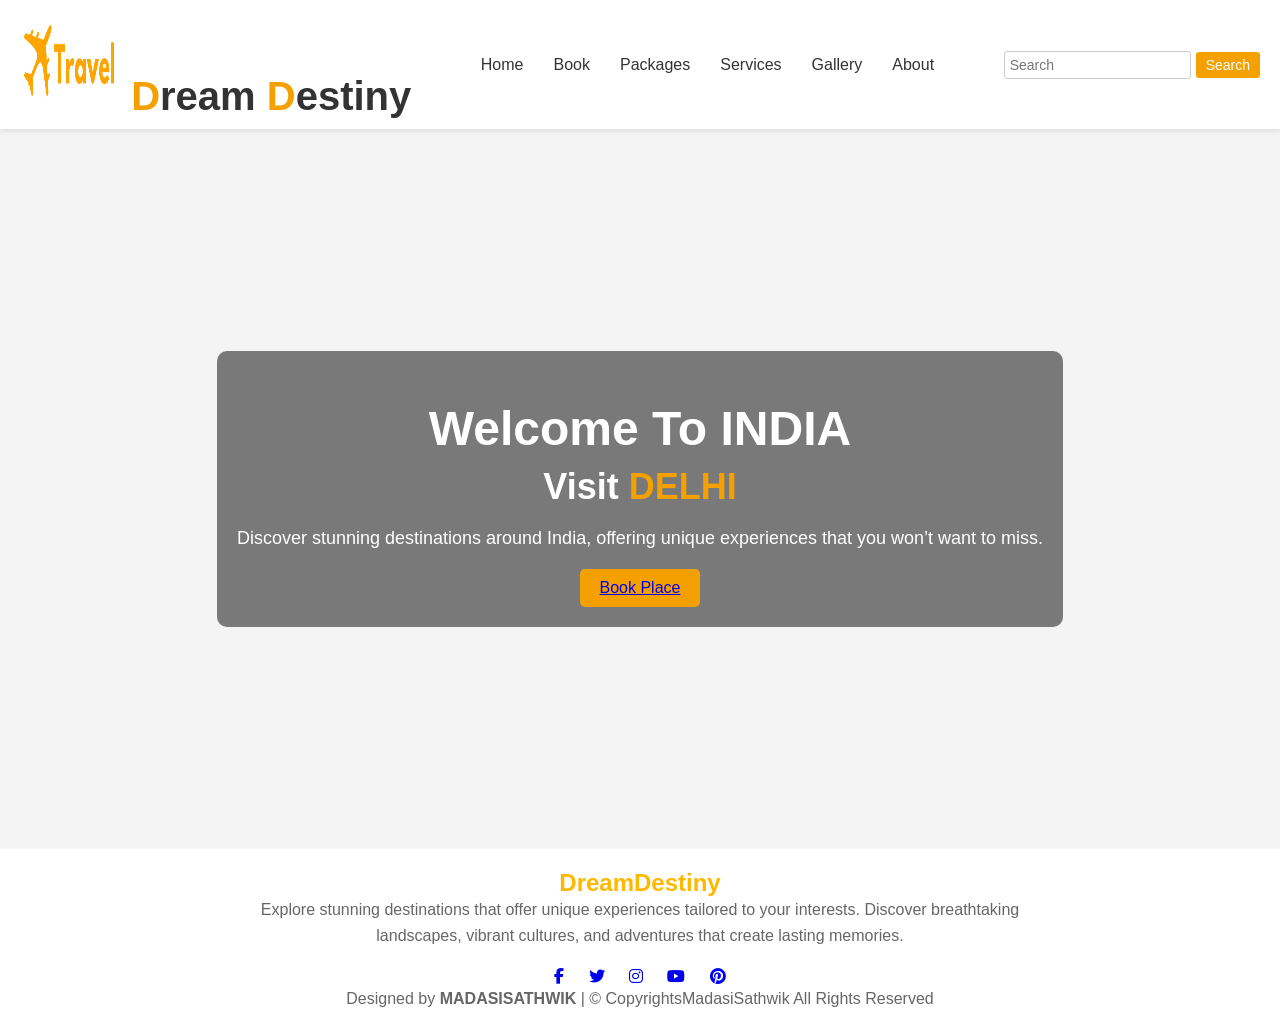
<file: index.html>
<!DOCTYPE html>
<html lang="en">
<head>
    <title>Travel Dream Destiny</title>
    <link href="https://cdnjs.cloudflare.com/ajax/libs/font-awesome/6.5.0/css/all.min.css" rel="stylesheet">
    <link rel="stylesheet" href="destiny.css">
</head>
<body>
    <header>
        <div class="logo">
              <img src="logo.png" alt="travel logo" width="100" height="100">
            <span class="orange">D</span>ream <span class="orange">D</span><span class="none">estiny</span>
        </div>
        <nav>
            <ul>
                <li><a href="index.html">Home</a></li>
                <li><a href="book.html">Book</a></li>
                <li><a href="packages.html">Packages</a></li>
                <li><a href="services.html">Services</a></li>
                <li><a href="gallery.html">Gallery</a></li>
                <li><a href="aboutus.html">About</a></li>
            </ul>
        </nav>
        <div class="search-bar">
            <input type="text" placeholder="Search">
            <button>Search</button>
        </div>
    </header>
    <main>
        <section class="hero">
            <div class="overlay">
                <h1>Welcome To INDIA</h1>
                <h2>Visit <span id="place-name">INDIAN PLACES</span></h2>
                <p>Discover stunning destinations around India, offering unique experiences that you won’t want to miss.</p>
                <button><a href="packages.html">Book Place</a></button>
            </div>
        </section>
    </main>
    <script>
        const placeNames = ['DELHI', 'MUMBAI', 'BENGURULU', 'HYDERABAD', 'CHENNAI'];
        let currentIndex = 0;

        setInterval(() => {
            document.getElementById('place-name').innerText = placeNames[currentIndex];
            currentIndex = (currentIndex + 1) % placeNames.length;
        }, 1000);
    </script>
   <footer>
        <div class="footer-content">

            <h2>DreamDestiny</h2>
            <p>Explore stunning destinations that offer unique experiences tailored to your interests. Discover breathtaking landscapes, vibrant cultures, and adventures that create lasting memories.</p>
            <div class="social-icons">
            <a href="https://facebook.com" target="_blank" class="social-icon"><i class="fab fa-facebook-f"></i></a>
            <a href="https://twitter.com" target="_blank" class="social-icon"><i class="fab fa-twitter"></i></a>
            <a href="https://instagram.com" target="_blank" class="social-icon"><i class="fab fa-instagram"></i></a>
            <a href="https://youtube.com" target="_blank" class="social-icon"><i class="fab fa-youtube"></i></a>
            <a href="https://pinterest.com" target="_blank" class="social-icon"><i class="fab fa-pinterest"></i></a>
        </div>
        <p class="footer-text">
                Designed by <strong>MADASISATHWIK</strong> | &copy; CopyrightsMadasiSathwik All Rights Reserved
            </p>
        </div>
    </footer>
</body>
</html>
</file>
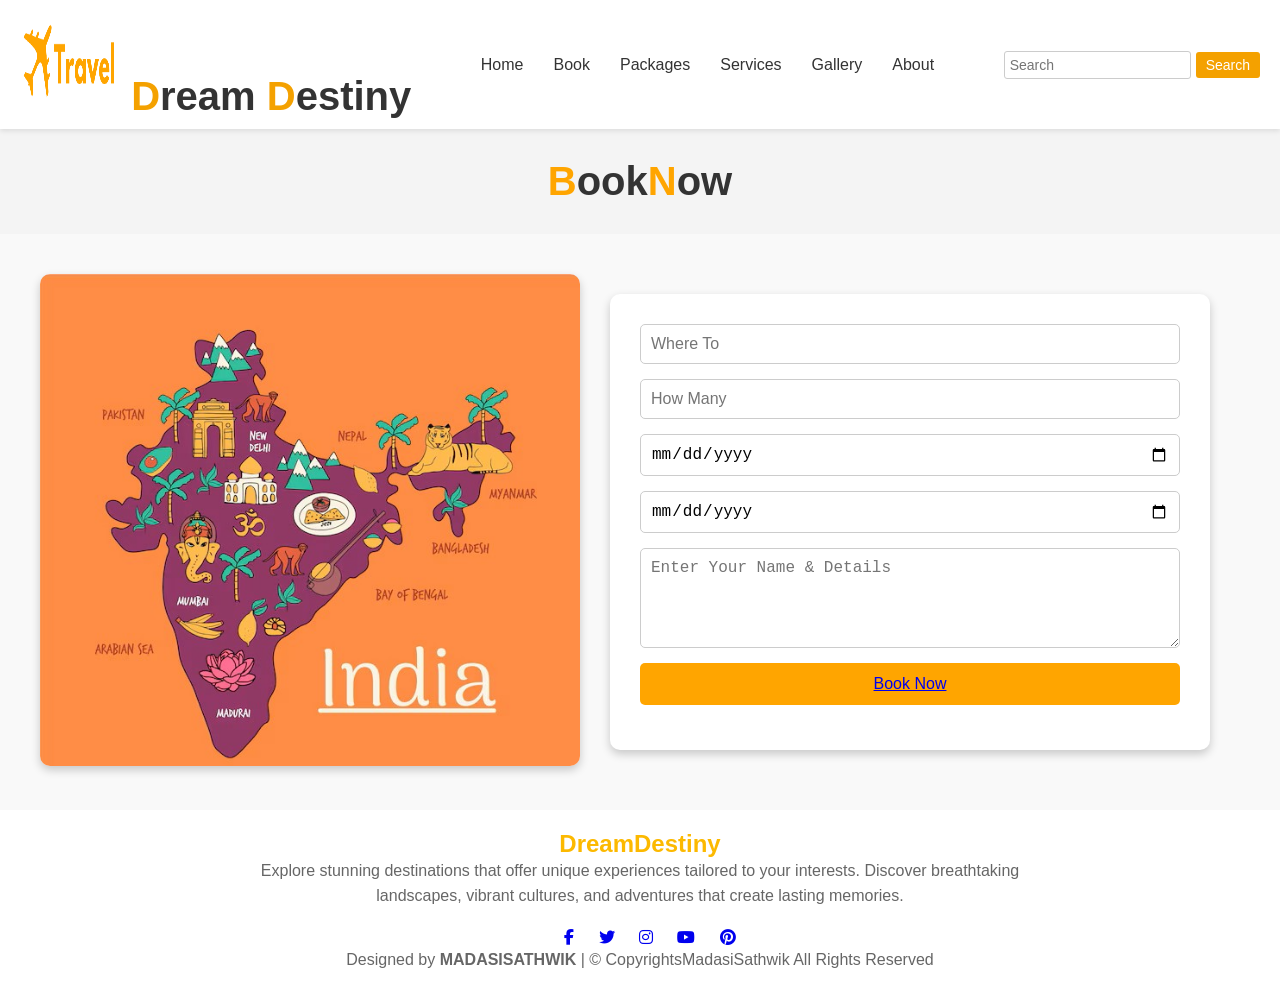
<file: book.html>
<!DOCTYPE html>
<html lang="en">
<head>
    <title>Book Journey</title>
    <link href="https://cdnjs.cloudflare.com/ajax/libs/font-awesome/6.5.0/css/all.min.css" rel="stylesheet">
    <link rel="stylesheet" href="destiny.css">
</head>
<body>
   <header>
        <div class="logo">
              <img src="logo.png" alt="travel logo" width="100" height="100">
            <span class="orange">D</span>ream <span class="orange">D</span><span class="none">estiny</span>
        </div>
        <nav>
            <ul>
                <li><a href="index.html">Home</a></li>
                <li><a href="book.html">Book</a></li>
                <li><a href="packages.html">Packages</a></li>
                <li><a href="services.html">Services</a></li>
                <li><a href="gallery.html">Gallery</a></li>
                <li><a href="aboutus.html">About</a></li>
            </ul>
        </nav>
        <div class="search-bar">
            <input type="text" placeholder="Search">
            <button>Search</button>
        </div>
    </header>
    <main>
	<h1><span class="highlight">B</span>ook<span class="highlight">N</span>ow</h1>
        <div class="booking-container">
            <div class="image-section">
                <img src="book.jpg" alt="World Destinations">
            </div>
            <div class="form-section">
                <form action="confirmation.html" method="GET">
                    <input type="text" name="destination" placeholder="Where To" required>
                    <input type="number" name="people" placeholder="How Many" required>
                    <input type="date" name="start-date" placeholder="dd-mm-yyyy" required>
                    <input type="date" name="end-date" placeholder="dd-mm-yyyy" required>
                    <textarea name="details" placeholder="Enter Your Name & Details" required></textarea>
                    <button type="submit"><a href="confirmation.html">Book Now<a></button>
                </form>
            </div>
        </div>
    </main>
<footer>
        <div class="footer-content">
            <h2>DreamDestiny</h2>
            <p>Explore stunning destinations that offer unique experiences tailored to your interests. Discover breathtaking landscapes, vibrant cultures, and adventures that create lasting memories.</p>
            <div class="social-icons">
            <a href="https://facebook.com" target="_blank" class="social-icon"><i class="fab fa-facebook-f"></i></a>
            <a href="https://twitter.com" target="_blank" class="social-icon"><i class="fab fa-twitter"></i></a>
            <a href="https://instagram.com" target="_blank" class="social-icon"><i class="fab fa-instagram"></i></a>
            <a href="https://youtube.com" target="_blank" class="social-icon"><i class="fab fa-youtube"></i></a>
            <a href="https://pinterest.com" target="_blank" class="social-icon"><i class="fab fa-pinterest"></i></a>
        </div>
        <p class="footer-text">
                Designed by <strong>MADASISATHWIK</strong> | &copy; CopyrightsMadasiSathwik All Rights Reserved
            </p>
        </div>
    </footer>
</body>
</html>
</file>
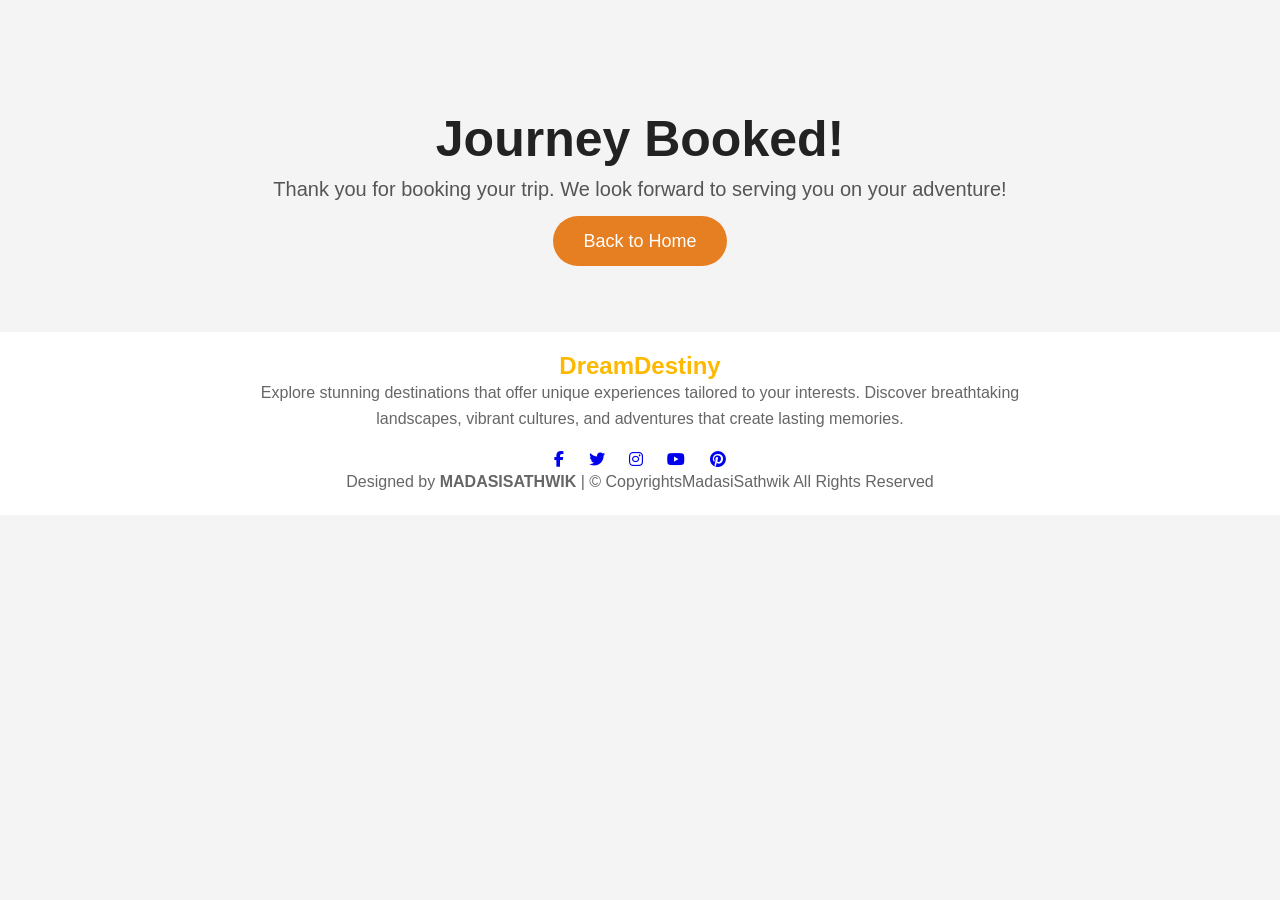
<file: confirmation.html>
<!DOCTYPE html>
<html lang="en">
<head>
    <title>Confirmation</title>
    <link href="https://cdnjs.cloudflare.com/ajax/libs/font-awesome/6.5.0/css/all.min.css" rel="stylesheet">
    <link rel="stylesheet" href="destiny.css">
</head>
<body>
    <div class="confirmation">
        <h1>Journey Booked!</h1>
        <p>Thank you for booking your trip. We look forward to serving you on your adventure!</p>
        <a href="index.html">Back to Home</a>
    </div>
<footer>
        <div class="footer-content">
            <h2>DreamDestiny</h2>
            <p>Explore stunning destinations that offer unique experiences tailored to your interests. Discover breathtaking landscapes, vibrant cultures, and adventures that create lasting memories.</p>
            <div class="social-icons">
            <a href="https://facebook.com" target="_blank" class="social-icon"><i class="fab fa-facebook-f"></i></a>
            <a href="https://twitter.com" target="_blank" class="social-icon"><i class="fab fa-twitter"></i></a>
            <a href="https://instagram.com" target="_blank" class="social-icon"><i class="fab fa-instagram"></i></a>
            <a href="https://youtube.com" target="_blank" class="social-icon"><i class="fab fa-youtube"></i></a>
            <a href="https://pinterest.com" target="_blank" class="social-icon"><i class="fab fa-pinterest"></i></a>
        </div>
        <p class="footer-text">
                Designed by <strong>MADASISATHWIK</strong> | &copy; CopyrightsMadasiSathwik All Rights Reserved
            </p>
        </div>
    </footer>
</body>
</html>
</file>
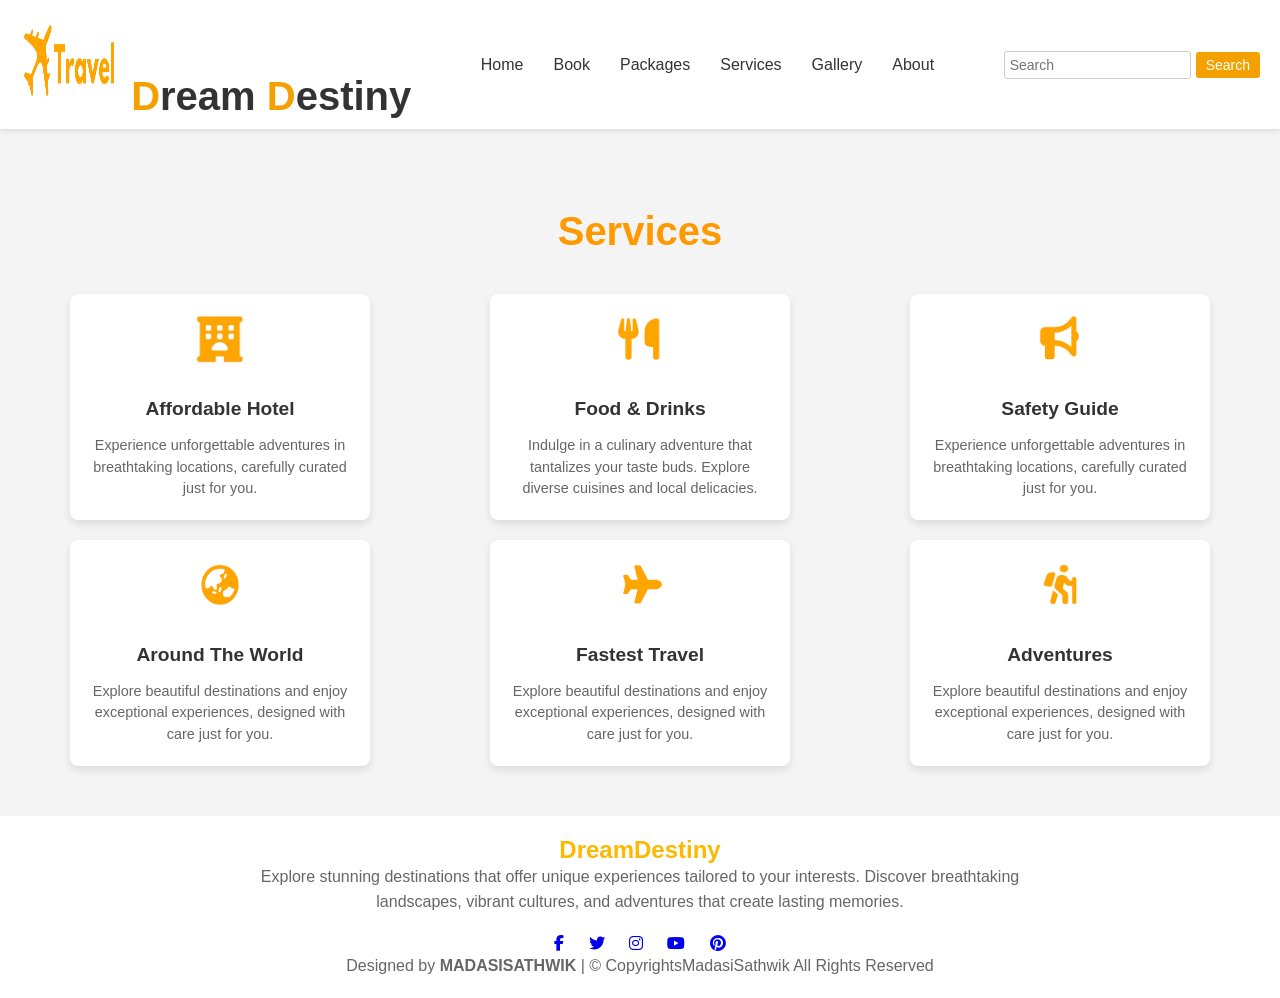
<file: services.html>
<!DOCTYPE html>
<html lang="en">
<head>
  <title>Services Section</title>
  <link href="https://cdnjs.cloudflare.com/ajax/libs/font-awesome/6.5.0/css/all.min.css" rel="stylesheet">
  <link rel="stylesheet" href="destiny.css">
</head>
<body>
<header>
        <div class="logo">
              <img src="logo.png" alt="travel logo" width="100" height="100">
            <span class="orange">D</span>ream <span class="orange">D</span><span class="none">estiny</span>
        </div>
        <nav>
            <ul>
                <li><a href="index.html">Home</a></li>
                <li><a href="book.html">Book</a></li>
                <li><a href="packages.html">Packages</a></li>
                <li><a href="services.html">Services</a></li>
                <li><a href="gallery.html">Gallery</a></li>
                <li><a href="aboutus.html">About</a></li>
            </ul>
        </nav>
        <div class="search-bar">
            <input type="text" placeholder="Search">
            <button>Search</button>
        </div>
    </header>
  <section class="services">
    <h1><span class="orange">S</span>ervices</h1>
    <div class="services-container">
      <div class="service-card">
        <img src="hotel.jpg" alt="Hotel Icon">
        <h2>Affordable Hotel</h2>
        <p>Experience unforgettable adventures in breathtaking locations, carefully curated just for you.</p>
      </div>
      <div class="service-card">
        <img src="food.png" alt="Food Icon">
        <h2>Food & Drinks</h2>
        <p>Indulge in a culinary adventure that tantalizes your taste buds. Explore diverse cuisines and local delicacies.</p>
      </div>
      <div class="service-card">
        <img src="safty.png" alt="Safety Icon">
        <h2>Safety Guide</h2>
        <p>Experience unforgettable adventures in breathtaking locations, carefully curated just for you.</p>
      </div>
      <div class="service-card">
        <img src="world.png" alt="World Icon">
        <h2>Around The World</h2>
        <p>Explore beautiful destinations and enjoy exceptional experiences, designed with care just for you.</p>
      </div>
      <div class="service-card">
        <img src="travel.png" alt="Plane Icon">
        <h2>Fastest Travel</h2>
        <p>Explore beautiful destinations and enjoy exceptional experiences, designed with care just for you.</p>
      </div>
      <div class="service-card">
        <img src="adventure.png" alt="Adventure Icon">
        <h2>Adventures</h2>
        <p>Explore beautiful destinations and enjoy exceptional experiences, designed with care just for you.</p>
      </div>
    </div>
  </section>
<footer>
        <div class="footer-content">
            <h2>DreamDestiny</h2>
            <p>Explore stunning destinations that offer unique experiences tailored to your interests. Discover breathtaking landscapes, vibrant cultures, and adventures that create lasting memories.</p>
            <div class="social-icons">
            <a href="https://facebook.com" target="_blank" class="social-icon"><i class="fab fa-facebook-f"></i></a>
            <a href="https://twitter.com" target="_blank" class="social-icon"><i class="fab fa-twitter"></i></a>
            <a href="https://instagram.com" target="_blank" class="social-icon"><i class="fab fa-instagram"></i></a>
            <a href="https://youtube.com" target="_blank" class="social-icon"><i class="fab fa-youtube"></i></a>
            <a href="https://pinterest.com" target="_blank" class="social-icon"><i class="fab fa-pinterest"></i></a>
        </div>
        <p class="footer-text">
                Designed by <strong>MADASISATHWIK</strong> | &copy; CopyrightsMadasiSathwik All Rights Reserved
            </p>
        </div>
    </footer>
</body>
</html>
</file>
<file: destiny.css>
/* Reset & Base Styles */
* {
  margin: 0;
  padding: 0;
  box-sizing: border-box;
}

body {
  font-family: Arial, sans-serif;
  background-color: #f4f4f4;
  color: #333;
  margin: 0;
  padding: 0;
}

/* Header Styles */
header {
  display: flex;
  justify-content: space-between;
  align-items: center;
  padding: 10px 20px;
  background: white;
  box-shadow: 0 2px 5px rgba(0, 0, 0, 0.1);
}

header .logo {
  font-size: 40px;
  font-weight: bold;
}

header .logo .orange {
  color: #f4a100;
}

header nav ul {
  list-style: none;
  display: flex;
}

header nav ul li {
  margin: 0 15px;
}

header nav ul li a {
  text-decoration: none;
  color: #333;
  font-size: 16px;
}

header nav ul li a:hover {
  background: #ffa500;
  color: white;
  padding: 5px 10px;
  border-radius: 3px;
}

header .search-bar {
  display: flex;
  align-items: center;
}

header .search-bar input {
  padding: 5px;
  font-size: 14px;
  border: 1px solid #ccc;
  border-radius: 3px;
  margin-right: 5px;
}

header .search-bar button {
  padding: 5px 10px;
  font-size: 14px;
  border: none;
  background-color: #f4a100;
  color: white;
  border-radius: 3px;
  cursor: pointer;
}

/* Hero Section */
.hero {
  position: relative;
  background: url('https://t4.ftcdn.net/jpg/05/05/51/25/360_F_505512599_D6ulJI9hV6aGTP04FPC2XDk5QHGOQtpW.jpg') no-repeat center center/cover;
  height: 80vh;
  color: white;
  text-align: center;
  display: flex;
  align-items: center;
  justify-content: center;
}

.hero .overlay {
  background-color: rgba(0, 0, 0, 0.5);
  padding: 20px;
  border-radius: 10px;
}

.hero h1 {
  font-size: 48px;
  margin-bottom: 10px;
}

.hero h2 {
  font-size: 36px;
  margin-bottom: 20px;
}

.hero h2 span {
  color: #f4a100;
}

.hero p {
  font-size: 18px;
  margin-bottom: 20px;
}

.hero button {
  padding: 10px 20px;
  font-size: 16px;
  background-color: #f4a100;
  color: white;
  border: none;
  border-radius: 5px;
  cursor: pointer;
}

/* Highlighted Text */
h1 {
  font-size: 46px;
  text-align: center;
}

.highlight {
  color: #f4a100;
}

/* Booking Page Styles */
.booking-container {
  display: flex;
  flex-wrap: wrap;
  padding: 40px;
  background: #f9f9f9;
  gap: 30px;
  justify-content: center;
  align-items: center;
}

.image-section {
  flex: 1;
  min-width: 300px;
  text-align: center;
}

.image-section img {
  max-width: 100%;
  border-radius: 10px;
  box-shadow: 0 4px 10px rgba(0,0,0,0.2);
}

.form-section {
  flex: 1;
  min-width: 300px;
  background: #fff;
  padding: 30px;
  border-radius: 10px;
  box-shadow: 0 4px 10px rgba(0,0,0,0.2);
}

.form-section form {
  display: flex;
  flex-direction: column;
  gap: 15px;
}

.form-section input, 
.form-section textarea {
  padding: 10px;
  font-size: 1rem;
  border: 1px solid #ccc;
  border-radius: 5px;
}

.form-section textarea {
  resize: vertical;
  min-height: 100px;
}

.form-section button {
  padding: 12px;
  background: orange;
  color: white;
  border: none;
  font-size: 1rem;
  border-radius: 5px;
  cursor: pointer;
  transition: background 0.3s ease;
}

.form-section button:hover {
  background: #e69500;
}

h1 {
  text-align: center;
  margin: 30px 0;
  font-size: 2.5rem;
}

.highlight {
  color: orange;
}

.book-button {
  display: inline-block;
  padding: 12px 24px;
  background: orange;
  color: #fff;
  text-decoration: none;
  border-radius: 5px;
  text-align: center;
  transition: background 0.3s ease;
}

.book-button:hover {
  background: #e69500;
}

.confirmation {
  text-align: center;
  padding: 80px 20px;
  color: #333;
}

.confirmation i {
  font-size: 100px;
  color: #27ae60;
  margin-bottom: 20px;
  animation: pop 0.8s ease forwards;
}

@keyframes pop {
  0% { transform: scale(0); opacity: 0; }
  100% { transform: scale(1); opacity: 1; }
}

.confirmation h1 {
  font-size: 50px;
  margin-bottom: 10px;
  color: #222;
}

.confirmation p {
  font-size: 20px;
  margin-bottom: 30px;
  color: #555;
}

.confirmation a {
  text-decoration: none;
  background: #e67e22;
  color: #fff;
  padding: 15px 30px;
  border-radius: 30px;
  font-size: 18px;
  transition: background 0.3s ease;
}

.confirmation a:hover {
  background: #d35400;
}

/* Container and Title */
.container {
  max-width: 1200px;
  margin: 0 auto;
  padding: 20px;
  text-align: center;
}

.title {
  font-size: 2.5em;
  margin-bottom: 20px;
  color: #333;
}

/* Packages Section */
.packages {
  display: flex;
  flex-wrap: wrap;
  justify-content: center;
  gap: 20px;
}

.package-card {
  background: #fff;
  border: 1px solid #ddd;
  border-radius: 10px;
  width: 300px;
  padding: 15px;
  box-shadow: 0 4px 6px rgba(0, 0, 0, 0.1);
  text-align: left;
}

.package-card img {
  width: 100%;
  border-radius: 10px;
}

.package-card h2 {
  font-size: 1.5em;
  color: #333;
  margin: 10px 0;
}

.package-card p {
  font-size: 1em;
  color: #555;
  margin: 10px 0;
}

.rating {
  font-size: 1.2em;
  color: #ffa500;
  margin: 10px 0;
}

.price {
  font-size: 1.2em;
  font-weight: bold;
  color: #000;
  margin-bottom: 15px;
}

button {
  background-color: #ffa500;
  color: #fff;
  border: none;
  padding: 10px 15px;
  border-radius: 5px;
  font-size: 1em;
  cursor: pointer;
}

button:hover {
  background-color: #ff7b00;
}

/* Services Section */
.services {
  text-align: center;
  padding: 50px 20px;
}

.services h1 {
  font-size: 2.5rem;
  color: #ff9900;
  margin-bottom: 40px;
}

.services-container {
  display: grid;
  grid-template-columns: repeat(3, 1fr);
  gap: 20px;
  justify-items: center;
}

.service-card {
  background: #fff;
  border-radius: 8px;
  box-shadow: 0 4px 8px rgba(0, 0, 0, 0.1);
  padding: 20px;
  text-align: center;
  max-width: 300px;
}

.service-card img {
  width: 50px;
  height: 50px;
  margin-bottom: 15px;
}

.service-card h2 {
  font-size: 1.2rem;
  margin: 15px 0;
  color: #333;
}

.service-card p {
  font-size: 0.9rem;
  color: #666;
  line-height: 1.5;
}

/* Gallery Section */
.gallery {
  text-align: center;
  padding: 20px;
}

.gallery-title {
  font-size: 2.5em;
  color: #ff9900;
  margin-bottom: 20px;
}

.gallery-grid {
  display: grid;
  grid-template-columns: repeat(3, 1fr);
  gap: 20px;
  max-width: 1200px;
  margin: 0 auto;
}

.gallery-item {
  overflow: hidden;
  border-radius: 10px;
  box-shadow: 0 4px 8px rgba(0, 0, 0, 0.1);
}

.gallery-item img {
  width: 100%;
  height: auto;
  transition: transform 0.3s ease;
}

.gallery-item:hover img {
  transform: scale(0.9);
}

/* About Section */
.about-section {
  background-color: #f9f9f9;
  padding: 50px 20px;
  text-align: center;
}

.about-content {
  display: flex;
  justify-content: center;
  align-items: center;
  gap: 20px;
  max-width: 1200px;
  margin: 0 auto;
}

.travel-image {
  max-width: 50%;
  border-radius: 10px;
}

.text-content {
  max-width: 50%;
  text-align: left;
}

.text-content h2 {
  color: #fcb900;
}

.text-content p {
  color: #333;
  line-height: 1.6;
}

.read-more-button {
  display: inline-block;
  margin-top: 20px;
  padding: 10px 20px;
  background-color: #fcb900;
  color: white;
  text-decoration: none;
  border-radius: 5px;
}

.read-more-button:hover {
  background-color: #e5a700;
}

/* Footer Styles */
footer {
  background-color: #fff;
  padding: 20px;
  text-align: center;
}

.footer-content {
  max-width: 800px;
  margin: 0 auto;
}

.footer-content h2 {
  color: #fcb900;
}

.footer-content p {
  color: #666;
  line-height: 1.6;
}

.social-icons {
  margin-top: 20px;
}

.social-icons a {
  display: inline-block;
  margin: 0 10px;
}

.social-icons img {
  width: 24px;
  height: 24px;
}
</file>
